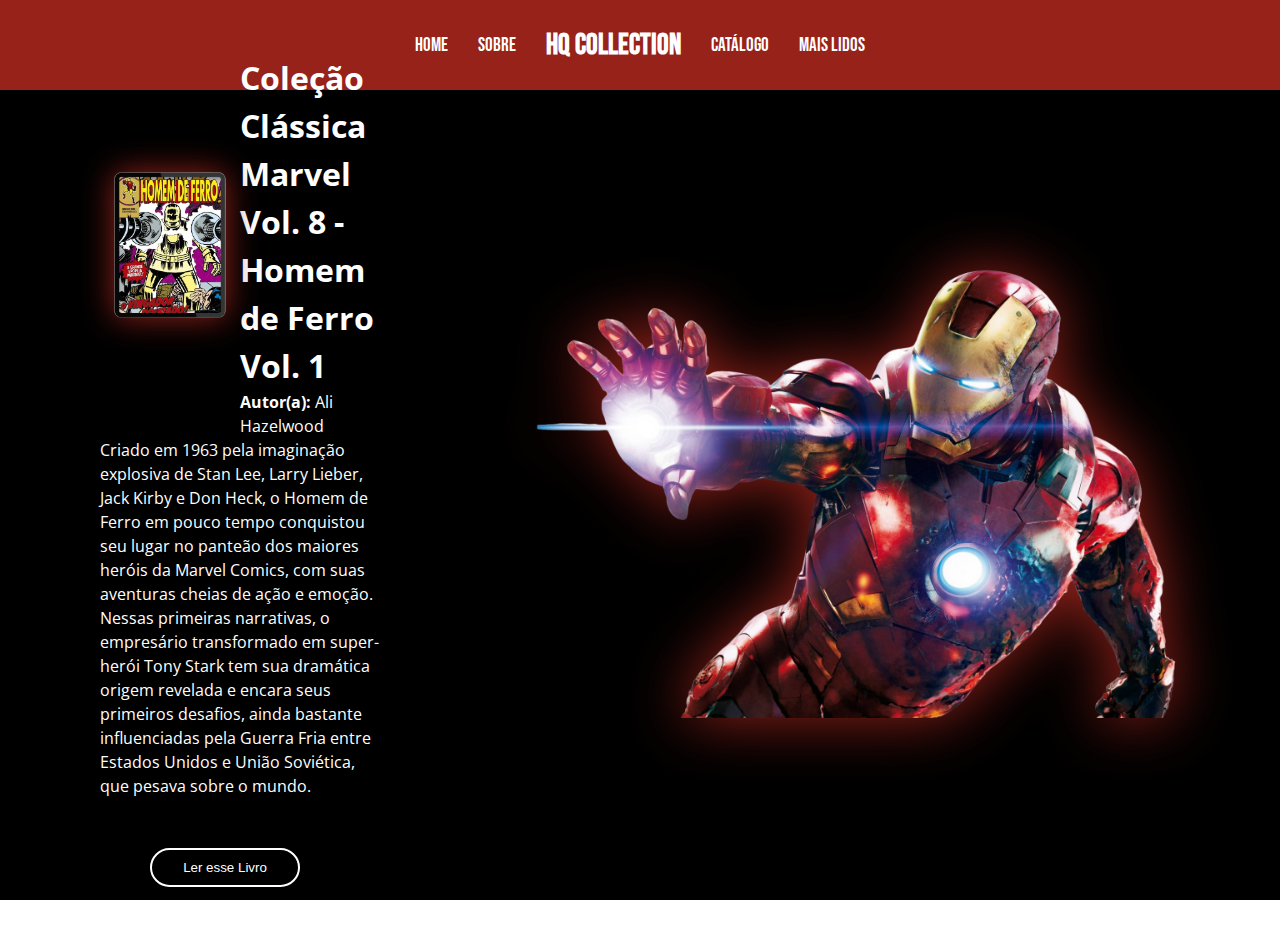
<file: book.html>
<!DOCTYPE html>
<html lang="pt-BR">
<head>
    <meta charset="UTF-8">
    <meta name="viewport" content="width=device-width, initial-scale=1.0">
    <title>HQ COLLECTION</title>
    <link rel="stylesheet" href="book.css">
    <link href="https://fonts.googleapis.com/css2?family=Merriweather:wght@300;700&display=swap" rel="stylesheet">
</head>
<body>
    <header>
        <nav>
            <ul class="nav-links">
                <li><a href="index.html">Home</a></li>
                <li><a href="about.html">Sobre</a></li>
                <h1>HQ COLLECTION</h1>
                <li><a href="#catalog">Catálogo</a></li>
                <li><a href="#contact">Mais lidos</a></li>
            </ul>
        </nav>
    </header>
    <main>
        <section class="book-section">
            <div class="book-details">
                <div class="title-book">
                    <img src="images/Design_sem_nome-removebg-preview.png" alt="capa-hq">
                    <div class="author-title">
                        <h1>Coleção Clássica Marvel Vol. 8 - Homem de Ferro Vol. 1</h1>
                        <p class="author"><strong>Autor(a):</strong> Ali Hazelwood</p>
                    </div>
                </div>
                <p class="description">Criado em 1963 pela imaginação explosiva de Stan Lee, Larry Lieber, Jack Kirby e Don Heck, o Homem de Ferro em pouco tempo conquistou seu lugar no panteão dos maiores heróis da Marvel Comics, com suas aventuras cheias de ação e emoção. Nessas primeiras narrativas, o empresário transformado em super-herói Tony Stark tem sua dramática origem revelada e encara seus primeiros desafios, ainda bastante influenciadas pela Guerra Fria entre Estados Unidos e União Soviética, que pesava sobre o mundo.</p>
                <button class="read-button">Ler esse Livro</button>
            </div>
                <div class="iron-man">
                    <img src="images/8f4ff667-080c-4846-8664-63080fbdeb2b.png" alt="homem-de-ferro">
                </div>
        </section>
    
    </main>
    <footer>
        
    </footer>
</body>
</html>
</file>
<file: book.css>
@import url('https://fonts.googleapis.com/css2?family=Bebas+Neue&display=swap');
@import url('https://fonts.googleapis.com/css2?family=Open+Sans:ital,wght@0,300..800;1,300..800&display=swap');

* {
    margin: 0;
    padding: 0;
    list-style-type: none;
    text-decoration: none;

}


header {
    height: 10vh;
    background-color: #96221a;
    color: white;
    display: flex;
    align-items: center;
    justify-content: center;
    font-family: "Bebas Neue", sans-serif;

}


a {
    color: white;
    font-size: 1.2rem;
}


.nav {
    display: flex;
    flex-direction: row;
}


.nav h1 {
    font-family: "Bebas Neue", sans-serif;
    font-size: 18px;
    color: white;
    font-weight: 500;
}


.nav-links {
    display: flex;
    justify-content: center;
    gap: 30px;
    align-items: center;

}


.nav-links h1 {
    font-size: 1.8rem;
    
}


.nav img {
    max-width: 100px;
    padding-right: 10px;
    
}


.book-details {
    font-size: 16px;
    font-family: "Open Sans", sans-serif;
    color: white;
    margin: 100px;
    line-height: 1.5;
    width: 80%;
    text-align:left
    
}

.book-details img {
    max-width: 100%;
    width: 50%;
    filter: drop-shadow(0 0 1rem #96221a);
}


.title-book {
    display: flex;
    align-items: center;
    width: 100%;
    line-height: 1.5;
}


.book-section {
    /* background: url(images/background.jpg) center center no-repeat;*/
    background-color: black;
    background-size: cover;
    height: 90vh;
    display: flex;
    justify-content: center;
    align-items: center;
}


button {
    background-color: #DFCDE6;
    color: white;
    border-radius: 30px;
    width: 150px;
    text-align: center;
    padding: 10px;
    cursor: pointer;
    margin: 50px;
}


button {
    background-color: transparent;
    color: white;
    padding: 10px 20px;
    border: 2px solid white;
    cursor: pointer;
    transition: all 0.3s ease;
}

button:hover {
    background-color: transparent;
    color: #96221a;
}

.iron-man img {
    max-width: 800px;
    filter: drop-shadow(0px 0px 30px #96221a);
}


.direitos {
    font-size: 16px;
    font-family: "Syne", sans-serif;
    background-color: #96221a;
}

.direitos img {
    max-width: 100px;
}
</file>
